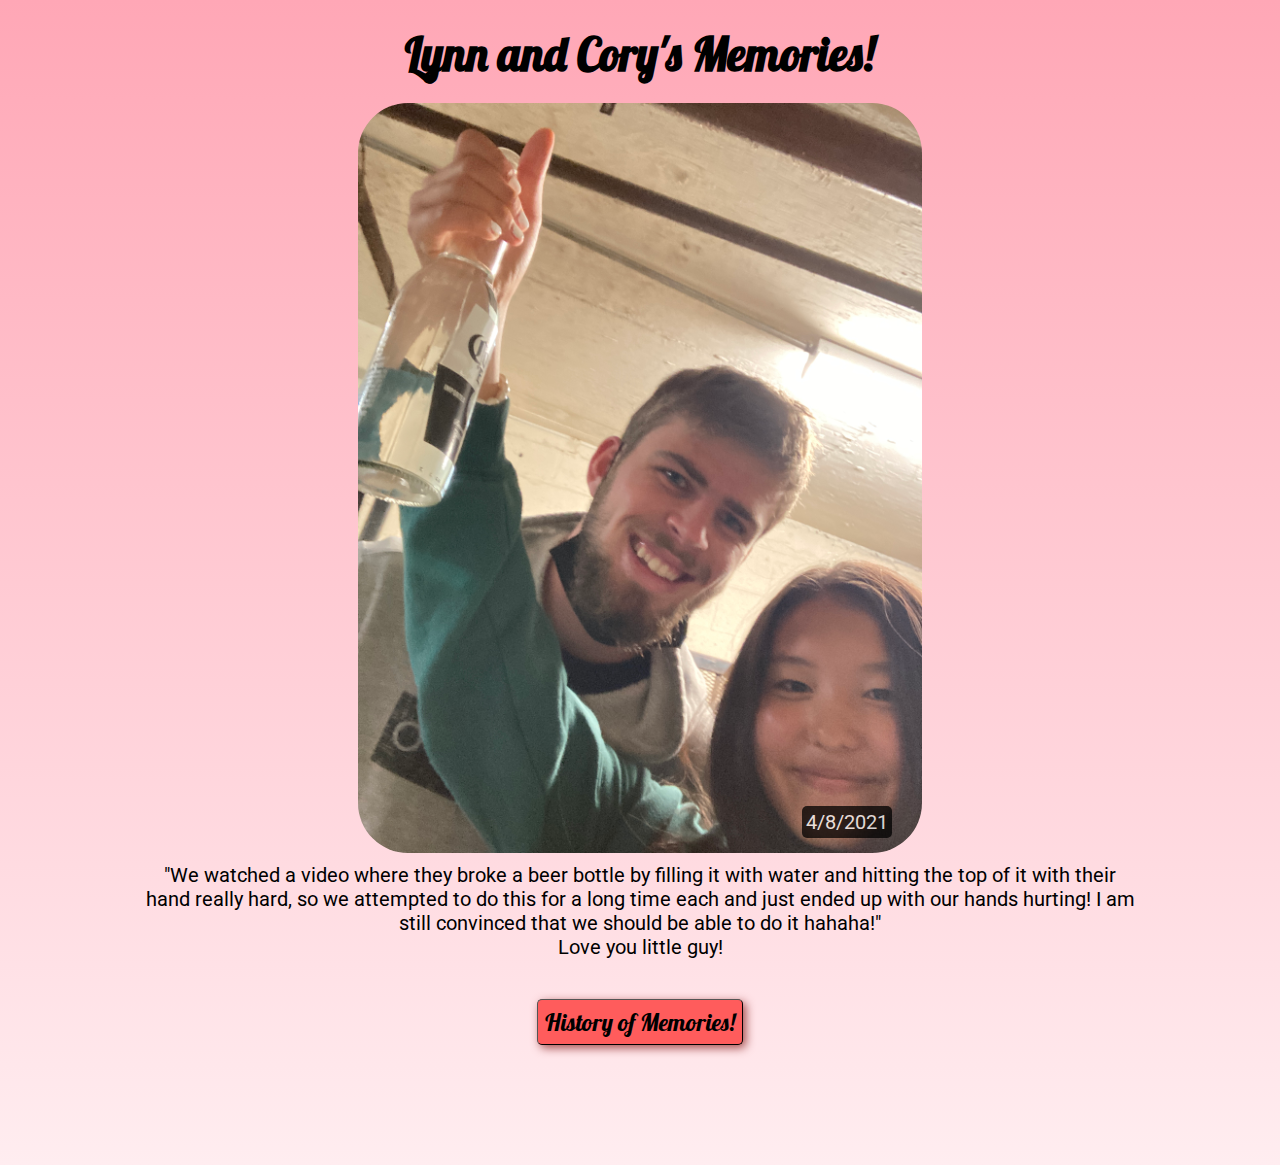
<file: index.html>
<!DOCTYPE html>
<html>
  <head>
    <title>Lynn and Cory's Memories!</title>

    <link rel="preconnect" href="https://fonts.googleapis.com">
    <link rel="preconnect" href="https://fonts.gstatic.com" crossorigin>
    <link href="https://fonts.googleapis.com/css2?family=Roboto:wght@400;500;700&display=swap" rel="stylesheet">
    <link href="https://fonts.googleapis.com/css2?family=Lobster&display=swap" rel="stylesheet">
    <link rel="stylesheet" href="styles.css">
  </head>

  <body>
    <div class="title">Lynn and Cory's Memories!</div>
    <div class="image-and-description">
      <div class = "image-container">
        <img src="images/4-8-21.JPG"> 
        <div class="date"> 4/8/2021 </div>
      </div>
      <div class="description">
        "We watched a video where they broke a beer bottle by filling it with water and hitting the top of it with their hand really hard, so we attempted to do this for a long time each and just ended up with our hands hurting! I am still convinced that we should be able to do it hahaha!"
          <br> Love you little guy!
      </div>
      <a href="history.html"><button class="history-button">History of Memories!</button></a>
    </div>  
    <!-- <script src="script.js" /> -->
  </body>
</html>
</file>
<file: styles.css>
body {
    font-family: Roboto, Arial;
    margin: 0 0 100px 0;
    background-image: linear-gradient(rgb(255, 167, 182), rgb(255, 237, 240));
    background-repeat: no-repeat;
    background-color: rgb(255, 237, 240);
}

.title {
    font-family: Lobster, Roboto, Arial;
    font-weight: bold;
    font-size: 46px;
    text-align: center;
    margin-top: 25px;
    margin-bottom: 20px;
}

.image-and-description {
    display: flex;
    flex-direction: column;
    align-items: center;
    justify-content: center;
}

.image-container {
    position: relative;
    display: flex;
}

img {
    flex: 1;
    height: auto;
    max-height: 750px;
    max-width: 100%;
    border-radius: 50px;
}

.description {
    text-align: center;
    font-size: 20px;
    margin: 10px 50px 40px 50px;
    max-width: 1000px;
    display: flex;
    flex-wrap: wrap;
    
}

.date {
    background-color: black;
    opacity: .75;
    padding: 4px;
    border-radius: 5px;
    font-size: 20px;
    position: absolute;
    bottom: 15px;
    right: 30px;
    z-index: 100;
    color: white;
}

.history-button {
    font-family: Lobster, Roboto, Arial;
    font-size: 24px;
    color: black;
    background-color: rgb(255, 92, 92);
    border-width: 1px;
    border-color: black;
    border-radius: 5px;
    margin-bottom: 20px;
    padding: 7px;
    transition-duration: .15s;
    cursor: pointer;
    box-shadow: 3px 3px 10px rgb(165, 77, 77);
}

.history-button:hover {
    opacity: .8;    
}

.history-button:active {
    background-color: pink;
}
</file>
